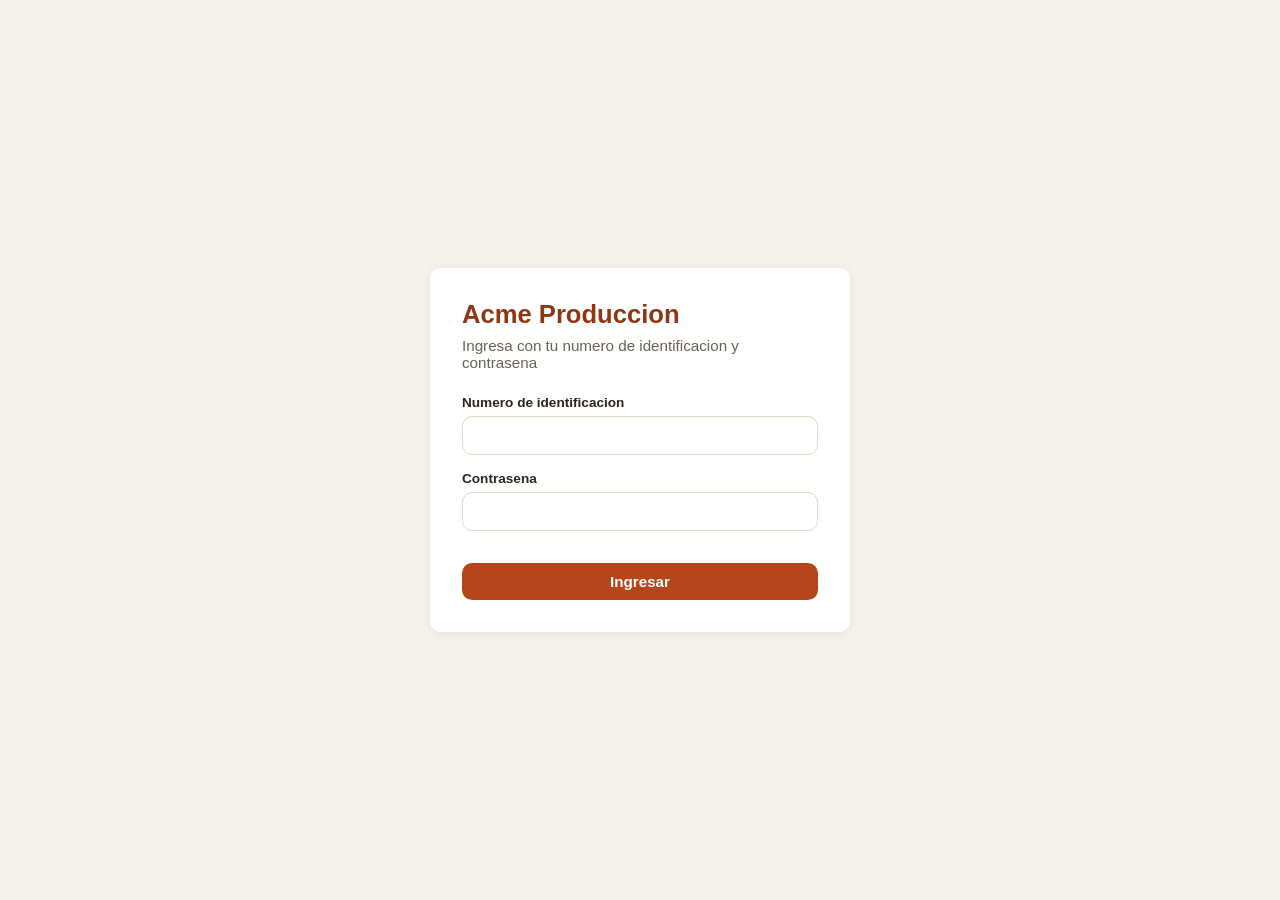
<file: index.html>
<!DOCTYPE html>
<html lang="es">
<head>
  <meta charset="UTF-8">
  <meta name="viewport" content="width=device-width, initial-scale=1.0">
  <title>Acme Produccion - Ingreso</title>
  <link rel="stylesheet" href="css/reset.css">
  <link rel="stylesheet" href="css/variables.css">
  <link rel="stylesheet" href="css/style.css">
</head>
<body>
  <div class="pantalla-auth">
    <div class="tarjeta-auth">
      <form id="formulario-login">
        <h1>Acme Produccion</h1>
        <p class="subtitulo">Ingresa con tu numero de identificacion y contrasena</p>
        <div class="campo">
          <label for="login-identificacion">Numero de identificacion</label>
          <input type="text" id="login-identificacion" required>
        </div>
        <div class="campo">
          <label for="login-password">Contrasena</label>
          <input type="password" id="login-password" required>
          <div class="error-campo" id="login-error"></div>
        </div>
        <button type="submit" class="boton boton-primario">Ingresar</button>
      </form>
    </div>
  </div>

  <app-toast></app-toast>

  <script src="js/storage.js"></script>
  <script src="js/crypto.js"></script>
  <script src="js/auth.js"></script>
  <script src="js/components/app-toast.js"></script>
  <script src="js/main-login.js"></script>
</body>
</html>
</file>
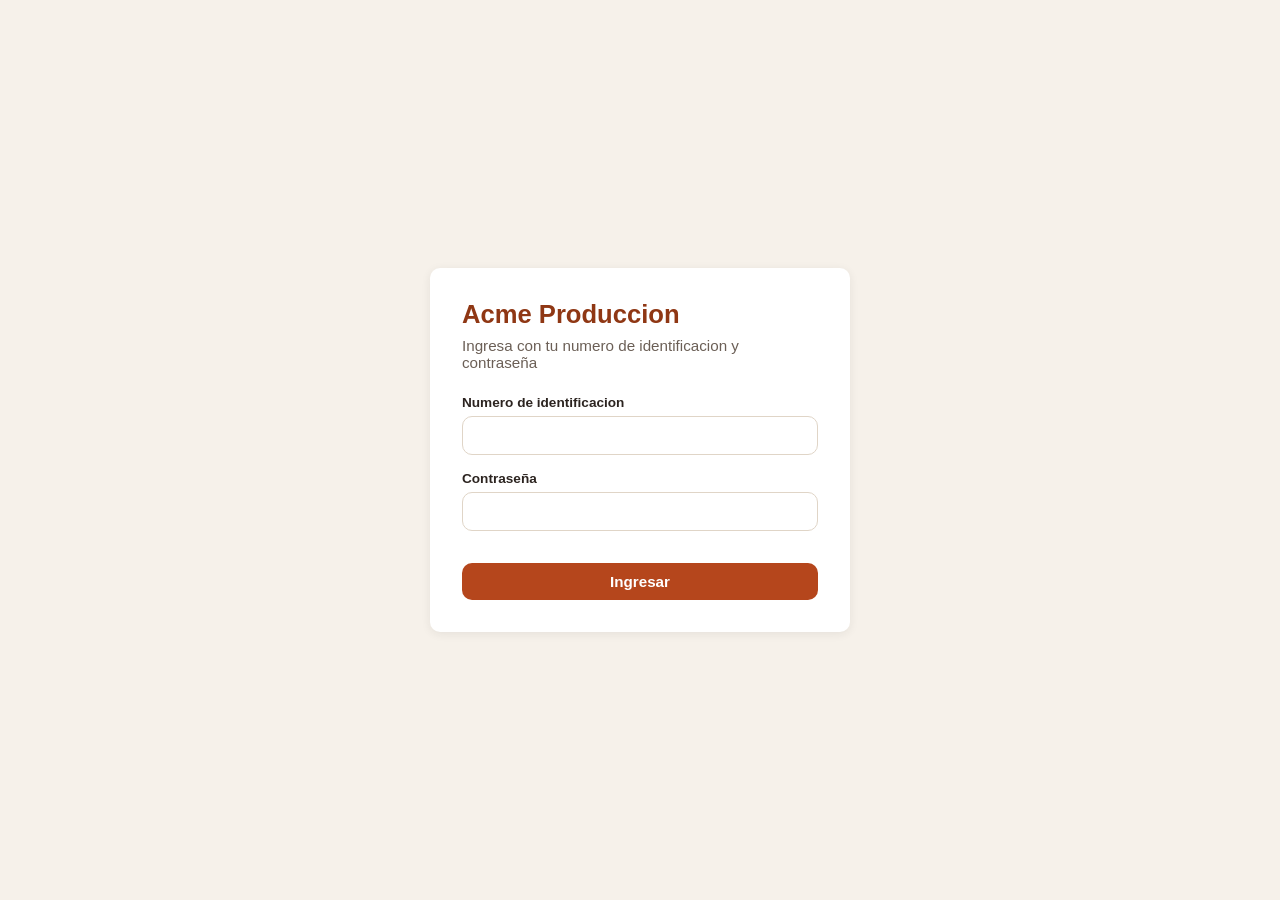
<file: PROYECTO-INVENTARIO/index.html>
<!DOCTYPE html>
<html lang="es">
<head>
  <meta charset="UTF-8">
  <meta name="viewport" content="width=device-width, initial-scale=1.0">
  <title>Acme Produccion - Ingreso</title>
  <link rel="stylesheet" href="css/reset.css">
  <link rel="stylesheet" href="css/variables.css">
  <link rel="stylesheet" href="css/style.css">
</head>
<body>
  <div class="pantalla-auth">
    <div class="tarjeta-auth">
      <form id="formulario-login">
        <h1>Acme Produccion</h1>
        <p class="subtitulo">Ingresa con tu numero de identificacion y contraseña</p>
        <div class="campo">
          <label for="login-identificacion">Numero de identificacion</label>
          <input type="text" id="login-identificacion" required>
        </div>
        <div class="campo">
          <label for="login-password">Contraseña</label>
          <input type="password" id="login-password" required>
          <div class="error-campo" id="login-error"></div>
        </div>
        <button type="submit" class="boton boton-primario">Ingresar</button>
      </form>
    </div>
  </div>

  <app-toast></app-toast>

  <script src="js/storage.js"></script>
  <script src="js/crypto.js"></script>
  <script src="js/auth.js"></script>
  <script src="js/components/app-toast.js"></script>
  <script src="js/main-login.js"></script>
</body>
</html>
</file>
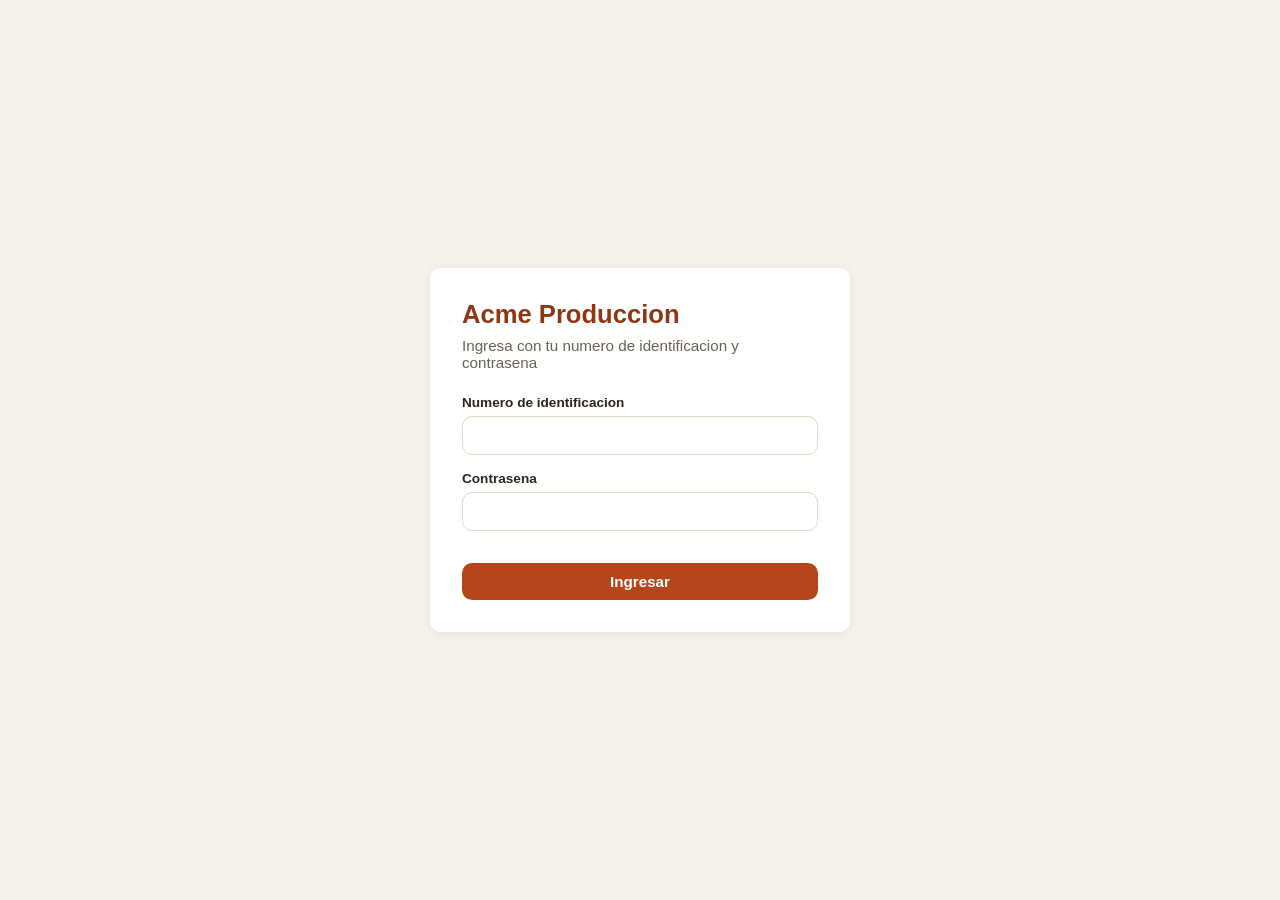
<file: app.html>
<!DOCTYPE html>
<html lang="es">
<head>
  <meta charset="UTF-8">
  <meta name="viewport" content="width=device-width, initial-scale=1.0">
  <title>Acme Produccion</title>
  <link rel="stylesheet" href="css/reset.css">
  <link rel="stylesheet" href="css/variables.css">
  <link rel="stylesheet" href="css/style.css">
</head>
<body>
  <div class="layout-app">
    <app-header id="header-app"></app-header>
    <main class="contenido-app" id="contenido-app"></main>
  </div>

  <app-toast></app-toast>

  <confirm-dialog id="dialogo-confirmar"></confirm-dialog>

  <app-modal id="modal-usuario">
    <div class="modal-caja">
      <div class="modal-encabezado">
        <h3 class="modal-titulo"></h3>
        <button type="button" class="modal-cerrar">&times;</button>
      </div>
      <form id="formulario-usuario">
        <input type="hidden" id="usuario-identificacion-original">
        <div class="formulario-grid">
          <div class="campo">
            <label for="usuario-identificacion">Numero de identificacion</label>
            <input type="text" id="usuario-identificacion" required>
          </div>
          <div class="campo">
            <label for="usuario-cargo">Cargo</label>
            <input type="text" id="usuario-cargo" required>
          </div>
          <div class="campo campo-ancho">
            <label for="usuario-nombre">Nombre completo</label>
            <input type="text" id="usuario-nombre" required>
          </div>
          <div class="campo">
            <label for="usuario-password">Contrasena</label>
            <input type="password" id="usuario-password" minlength="4">
          </div>
          <div class="campo">
            <label for="usuario-password-confirmar">Confirmar contrasena</label>
            <input type="password" id="usuario-password-confirmar" minlength="4">
          </div>
          <div class="campo campo-ancho error-campo" id="usuario-error"></div>
        </div>
        <div class="acciones-formulario">
          <button type="submit" class="boton boton-primario">Guardar</button>
        </div>
      </form>
    </div>
  </app-modal>

  <app-modal id="modal-producto">
    <div class="modal-caja">
      <div class="modal-encabezado">
        <h3 class="modal-titulo"></h3>
        <button type="button" class="modal-cerrar">&times;</button>
      </div>
      <form id="formulario-producto">
        <input type="hidden" id="producto-codigo-original">
        <div class="formulario-grid">
          <div class="campo">
            <label for="producto-codigo">Codigo</label>
            <input type="text" id="producto-codigo" required>
          </div>
          <div class="campo">
            <label for="producto-nombre">Nombre</label>
            <input type="text" id="producto-nombre" required>
          </div>
          <div class="campo campo-ancho">
            <label for="producto-proveedor">Proveedor</label>
            <input type="text" id="producto-proveedor" required>
          </div>
        </div>
        <div class="campo">
          <label>
            <input type="checkbox" id="producto-tiene-formula">
            Este producto se fabrica a partir de una formula
          </label>
        </div>
        <div id="seccion-formula" class="oculto">
          <label>Formula (materia prima requerida)</label>
          <div id="filas-formula"></div>
          <button type="button" id="agregar-fila-formula" class="boton boton-secundario">Agregar materia prima</button>
        </div>
        <div class="campo error-campo" id="producto-error"></div>
        <div class="acciones-formulario">
          <button type="submit" class="boton boton-primario">Guardar</button>
        </div>
      </form>
    </div>
  </app-modal>

  <app-modal id="modal-ingreso-stock">
    <div class="modal-caja">
      <div class="modal-encabezado">
        <h3 class="modal-titulo"></h3>
        <button type="button" class="modal-cerrar">&times;</button>
      </div>
      <form id="formulario-ingreso-stock">
        <div class="campo">
          <label for="ingreso-codigo">Codigo del producto</label>
          <select id="ingreso-codigo" required></select>
        </div>
        <div class="campo">
          <label for="ingreso-cantidad">Cantidad a ingresar</label>
          <input type="number" id="ingreso-cantidad" min="1" step="1" required>
        </div>
        <div class="campo error-campo" id="ingreso-error"></div>
        <div class="acciones-formulario">
          <button type="submit" class="boton boton-primario">Ingresar al inventario</button>
        </div>
      </form>
    </div>
  </app-modal>

  <app-modal id="modal-resumen-produccion">
    <div class="modal-caja">
      <div class="modal-encabezado">
        <h3 class="modal-titulo"></h3>
        <button type="button" class="modal-cerrar">&times;</button>
      </div>
      <div id="contenido-resumen-produccion"></div>
    </div>
  </app-modal>

  <script src="js/storage.js"></script>
  <script src="js/crypto.js"></script>
  <script src="js/auth.js"></script>
  <script src="js/components/app-toast.js"></script>
  <script src="js/components/confirm-dialog.js"></script>
  <script src="js/components/app-modal.js"></script>
  <script src="js/components/data-table.js"></script>
  <script src="js/components/app-header.js"></script>
  <script src="js/modules/usuarios.js"></script>
  <script src="js/modules/inventario.js"></script>
  <script src="js/modules/produccion.js"></script>
  <script src="js/modules/reporte.js"></script>
  <script src="js/main-app.js"></script>
</body>
</html>
</file>
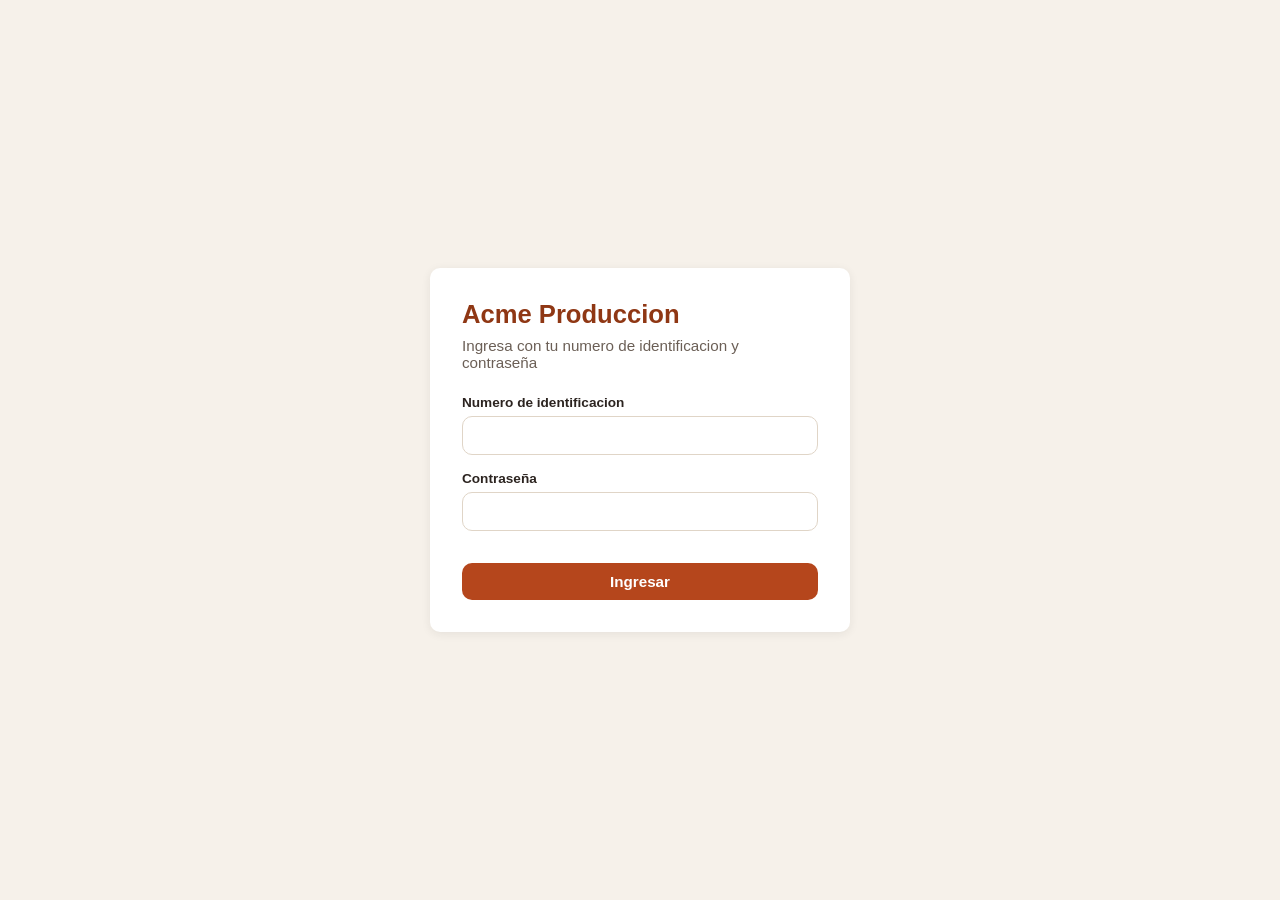
<file: PROYECTO-INVENTARIO/app.html>
<!DOCTYPE html>
<html lang="es">
<head>
  <meta charset="UTF-8">
  <meta name="viewport" content="width=device-width, initial-scale=1.0">
  <title>Acme Produccion</title>
  <link rel="stylesheet" href="css/reset.css">
  <link rel="stylesheet" href="css/variables.css">
  <link rel="stylesheet" href="css/style.css">
</head>
<body>
  <div class="layout-app">
    <app-header id="header-app"></app-header>
    <main class="contenido-app" id="contenido-app"></main>
  </div>

  <app-toast></app-toast>

  <confirm-dialog id="dialogo-confirmar"></confirm-dialog>

  <app-modal id="modal-usuario">
    <div class="modal-caja">
      <div class="modal-encabezado">
        <h3 class="modal-titulo"></h3>
        <button type="button" class="modal-cerrar">&times;</button>
      </div>
      <form id="formulario-usuario">
        <input type="hidden" id="usuario-identificacion-original">
        <div class="formulario-grid">
          <div class="campo">
            <label for="usuario-identificacion">Numero de identificacion</label>
            <input type="text" id="usuario-identificacion" required>
          </div>
          <div class="campo">
            <label for="usuario-cargo">Cargo</label>
            <input type="text" id="usuario-cargo" required>
          </div>
          <div class="campo campo-ancho">
            <label for="usuario-nombre">Nombre completo</label>
            <input type="text" id="usuario-nombre" required>
          </div>
          <div class="campo">
            <label for="usuario-password">Contraseña</label>
            <input type="password" id="usuario-password" minlength="4">
          </div>
          <div class="campo">
            <label for="usuario-password-confirmar">Confirmar contraseña</label>
            <input type="password" id="usuario-password-confirmar" minlength="4">
          </div>
          <div class="campo campo-ancho error-campo" id="usuario-error"></div>
        </div>
        <div class="acciones-formulario">
          <button type="submit" class="boton boton-primario">Guardar</button>
        </div>
      </form>
    </div>
  </app-modal>

  <app-modal id="modal-producto">
    <div class="modal-caja">
      <div class="modal-encabezado">
        <h3 class="modal-titulo"></h3>
        <button type="button" class="modal-cerrar">&times;</button>
      </div>
      <form id="formulario-producto">
        <input type="hidden" id="producto-codigo-original">
        <div class="formulario-grid">
          <div class="campo">
            <label for="producto-codigo">Codigo</label>
            <input type="text" id="producto-codigo" required>
          </div>
          <div class="campo">
            <label for="producto-nombre">Nombre</label>
            <input type="text" id="producto-nombre" required>
          </div>
          <div class="campo campo-ancho">
            <label for="producto-proveedor">Proveedor</label>
            <input type="text" id="producto-proveedor" required>
          </div>
        </div>
        <div class="campo">
          <label>
            <input type="checkbox" id="producto-tiene-formula">
            Este producto se fabrica a partir de una formula
          </label>
        </div>
        <div id="seccion-formula" class="oculto">
          <label>Formula (materia prima requerida)</label>
          <div id="filas-formula"></div>
          <button type="button" id="agregar-fila-formula" class="boton boton-secundario">Agregar materia prima</button>
        </div>
        <div class="campo error-campo" id="producto-error"></div>
        <div class="acciones-formulario">
          <button type="submit" class="boton boton-primario">Guardar</button>
        </div>
      </form>
    </div>
  </app-modal>

  <app-modal id="modal-ingreso-stock">
    <div class="modal-caja">
      <div class="modal-encabezado">
        <h3 class="modal-titulo"></h3>
        <button type="button" class="modal-cerrar">&times;</button>
      </div>
      <form id="formulario-ingreso-stock">
        <div class="campo">
          <label for="ingreso-codigo">Codigo del producto</label>
          <select id="ingreso-codigo" required></select>
        </div>
        <div class="campo">
          <label for="ingreso-cantidad">Cantidad a ingresar</label>
          <input type="number" id="ingreso-cantidad" min="1" step="1" required>
        </div>
        <div class="campo error-campo" id="ingreso-error"></div>
        <div class="acciones-formulario">
          <button type="submit" class="boton boton-primario">Ingresar al inventario</button>
        </div>
      </form>
    </div>
  </app-modal>

  <app-modal id="modal-resumen-produccion">
    <div class="modal-caja">
      <div class="modal-encabezado">
        <h3 class="modal-titulo"></h3>
        <button type="button" class="modal-cerrar">&times;</button>
      </div>
      <div id="contenido-resumen-produccion"></div>
    </div>
  </app-modal>

  <script src="js/storage.js"></script>
  <script src="js/crypto.js"></script>
  <script src="js/auth.js"></script>
  <script src="js/components/app-toast.js"></script>
  <script src="js/components/confirm-dialog.js"></script>
  <script src="js/components/app-modal.js"></script>
  <script src="js/components/data-table.js"></script>
  <script src="js/components/app-header.js"></script>
  <script src="js/modules/usuarios.js"></script>
  <script src="js/modules/inventario.js"></script>
  <script src="js/modules/produccion.js"></script>
  <script src="js/main-app.js"></script>
</body>
</html>
</file>
<file: css/variables.css>
:root {
  --color-primario: #b5461c;
  --color-primario-oscuro: #8f3714;
  --color-secundario: #2f6b4f;
  --color-fondo: #f6f1ea;
  --color-superficie: #ffffff;
  --color-texto: #2c2420;
  --color-texto-suave: #6b5f56;
  --color-borde: #e0d5c7;
  --color-peligro: #b3261e;
  --color-exito: #2f6b4f;
  --radio: 10px;
  --sombra: 0 2px 10px rgba(44, 36, 32, 0.08);
  --espacio-1: 8px;
  --espacio-2: 16px;
  --espacio-3: 24px;
  --espacio-4: 32px;
}
</file>
<file: css/style.css>
.pantalla-auth {
  min-height: 100vh;
  display: flex;
  align-items: center;
  justify-content: center;
  padding: var(--espacio-2);
}

.tarjeta-auth {
  background-color: var(--color-superficie);
  border-radius: var(--radio);
  box-shadow: var(--sombra);
  padding: var(--espacio-4);
  width: 100%;
  max-width: 420px;
}

.tarjeta-auth h1 {
  font-size: 1.6rem;
  color: var(--color-primario-oscuro);
  margin-bottom: var(--espacio-1);
}

.tarjeta-auth .subtitulo {
  color: var(--color-texto-suave);
  margin-bottom: var(--espacio-3);
  font-size: 0.95rem;
}

.campo {
  margin-bottom: var(--espacio-2);
}

.campo label {
  display: block;
  font-size: 0.85rem;
  font-weight: 600;
  margin-bottom: 6px;
}

.campo input,
.campo select {
  width: 100%;
  padding: 10px 12px;
  border: 1px solid var(--color-borde);
  border-radius: var(--radio);
  font-size: 0.95rem;
}

.campo input:focus,
.campo select:focus {
  outline: 2px solid var(--color-primario);
  outline-offset: 1px;
}

.campo .error-campo {
  color: var(--color-peligro);
  font-size: 0.8rem;
  margin-top: 4px;
  min-height: 1em;
}

.boton {
  display: inline-flex;
  align-items: center;
  justify-content: center;
  padding: 10px 20px;
  border-radius: var(--radio);
  font-size: 0.95rem;
  font-weight: 600;
}

.boton-primario {
  background-color: var(--color-primario);
  color: #fff;
  width: 100%;
}

.boton-primario:hover {
  background-color: var(--color-primario-oscuro);
}

.boton-secundario {
  background-color: transparent;
  color: var(--color-primario);
  border: 1px solid var(--color-primario);
}

.boton-peligro {
  background-color: var(--color-peligro);
  color: #fff;
}

.boton-texto {
  background: none;
  color: var(--color-primario);
  padding: 4px 8px;
}

.enlace-cambio {
  text-align: center;
  margin-top: var(--espacio-3);
  font-size: 0.9rem;
  color: var(--color-texto-suave);
}

.enlace-cambio button {
  background: none;
  color: var(--color-primario);
  font-weight: 600;
}

.oculto {
  display: none !important;
}

.layout-app {
  min-height: 100vh;
  display: flex;
  flex-direction: column;
}

.encabezado-app {
  background-color: var(--color-superficie);
  box-shadow: var(--sombra);
  padding: var(--espacio-2) var(--espacio-3);
  display: flex;
  align-items: center;
  justify-content: space-between;
  gap: var(--espacio-2);
  flex-wrap: wrap;
}

.marca-app {
  display: flex;
  flex-direction: column;
  line-height: 1.2;
}

.logo-app {
  font-weight: 700;
  font-size: 1.2rem;
  color: var(--color-primario-oscuro);
}

.planta-app {
  font-size: 0.75rem;
  color: var(--color-texto-suave);
}

.nav-app {
  display: flex;
  gap: 4px;
  background-color: var(--color-fondo);
  padding: 4px;
  border-radius: var(--radio);
}

.nav-app button {
  background: none;
  padding: 8px 16px;
  border-radius: 8px;
  font-size: 0.9rem;
  color: var(--color-texto-suave);
}

.nav-app button.activo {
  background-color: var(--color-primario);
  color: #fff;
}

.usuario-app {
  display: flex;
  align-items: center;
  gap: var(--espacio-2);
}

.datos-usuario {
  display: flex;
  flex-direction: column;
  text-align: right;
  line-height: 1.2;
}

.nombre-usuario {
  font-weight: 600;
  font-size: 0.9rem;
}

.cargo-usuario {
  font-size: 0.75rem;
  color: var(--color-texto-suave);
}

.usuario-app .boton-salir {
  background-color: transparent;
  border: 1px solid var(--color-borde);
  padding: 8px 14px;
  border-radius: var(--radio);
  font-size: 0.85rem;
}

.contenido-app {
  flex: 1;
  padding: var(--espacio-3);
  max-width: 1100px;
  width: 100%;
  margin: 0 auto;
}

.encabezado-seccion {
  display: flex;
  align-items: center;
  justify-content: space-between;
  gap: var(--espacio-2);
  flex-wrap: wrap;
  margin-bottom: var(--espacio-3);
}

.encabezado-seccion h2 {
  color: var(--color-primario-oscuro);
  font-size: 1.4rem;
}

.barra-herramientas {
  display: flex;
  gap: var(--espacio-2);
  align-items: center;
  flex-wrap: wrap;
  margin-bottom: var(--espacio-2);
}

.buscador {
  flex: 1;
  min-width: 220px;
  padding: 10px 12px;
  border: 1px solid var(--color-borde);
  border-radius: var(--radio);
}

.tarjeta {
  background-color: var(--color-superficie);
  border-radius: var(--radio);
  box-shadow: var(--sombra);
  padding: var(--espacio-3);
  margin-bottom: var(--espacio-3);
}

.formulario-grid {
  display: grid;
  grid-template-columns: repeat(2, 1fr);
  gap: var(--espacio-2);
}

.formulario-grid .campo-ancho {
  grid-column: 1 / -1;
}

.fila-receta {
  display: grid;
  grid-template-columns: 2fr 1fr auto;
  gap: var(--espacio-1);
  align-items: end;
  margin-bottom: var(--espacio-1);
}

.acciones-formulario {
  display: flex;
  gap: var(--espacio-2);
  justify-content: flex-end;
  margin-top: var(--espacio-3);
}

.tabla-contenedor {
  overflow-x: auto;
}

table {
  width: 100%;
  border-collapse: collapse;
  font-size: 0.9rem;
}

thead {
  background-color: var(--color-fondo);
}

th, td {
  text-align: left;
  padding: 10px 12px;
  border-bottom: 1px solid var(--color-borde);
  white-space: nowrap;
}

tbody tr:hover {
  background-color: var(--color-fondo);
}

.acciones-fila {
  display: flex;
  gap: 6px;
}

.acciones-fila button {
  padding: 6px 10px;
  border-radius: 6px;
  font-size: 0.8rem;
}

.mensaje-vacio {
  padding: var(--espacio-3);
  text-align: center;
  color: var(--color-texto-suave);
}

.etiqueta-formula {
  display: inline-block;
  padding: 2px 8px;
  border-radius: 20px;
  font-size: 0.75rem;
  background-color: var(--color-secundario);
  color: #fff;
}

.resumen-produccion {
  border: 1px solid var(--color-borde);
  border-radius: var(--radio);
  padding: var(--espacio-2);
  margin-bottom: var(--espacio-2);
}

.resumen-produccion h4 {
  color: var(--color-primario-oscuro);
  margin-bottom: 8px;
}

.resumen-produccion ul {
  margin-left: var(--espacio-2);
}

.resumen-produccion li {
  list-style: disc;
  font-size: 0.9rem;
  color: var(--color-texto-suave);
}

@media (max-width: 640px) {
  .formulario-grid {
    grid-template-columns: 1fr;
  }

  .fila-receta {
    grid-template-columns: 1fr;
  }

  .encabezado-seccion {
    flex-direction: column;
    align-items: flex-start;
  }
}

app-modal {
  position: fixed;
  inset: 0;
  background-color: rgba(44, 36, 32, 0.5);
  display: none;
  align-items: center;
  justify-content: center;
  padding: var(--espacio-2);
  z-index: 1050;
}

app-modal.visible {
  display: flex;
}

app-modal .modal-caja {
  background-color: var(--color-superficie);
  border-radius: var(--radio);
  padding: var(--espacio-3);
  width: 100%;
  max-width: 520px;
  max-height: 90vh;
  overflow-y: auto;
  box-shadow: var(--sombra);
}

app-modal .modal-encabezado {
  display: flex;
  align-items: center;
  justify-content: space-between;
  margin-bottom: var(--espacio-2);
}

app-modal .modal-titulo {
  color: var(--color-primario-oscuro);
  font-size: 1.2rem;
}

app-modal .modal-cerrar {
  background: none;
  font-size: 1.4rem;
  color: var(--color-texto-suave);
  line-height: 1;
}

confirm-dialog {
  position: fixed;
  inset: 0;
  background-color: rgba(44, 36, 32, 0.5);
  display: none;
  align-items: center;
  justify-content: center;
  padding: var(--espacio-2);
  z-index: 1100;
}

confirm-dialog.visible {
  display: flex;
}

confirm-dialog .confirm-caja {
  background-color: var(--color-superficie);
  border-radius: var(--radio);
  padding: var(--espacio-3);
  width: 100%;
  max-width: 360px;
  box-shadow: var(--sombra);
}

confirm-dialog .confirm-mensaje {
  margin-bottom: var(--espacio-3);
}

confirm-dialog .confirm-acciones {
  display: flex;
  justify-content: flex-end;
  gap: var(--espacio-1);
}

app-toast {
  position: fixed;
  bottom: 24px;
  right: 24px;
  z-index: 1200;
  display: flex;
  flex-direction: column;
  gap: 8px;
}

app-toast .toast {
  padding: 12px 18px;
  border-radius: var(--radio);
  color: #fff;
  font-size: 0.9rem;
  box-shadow: var(--sombra);
}

app-toast .toast.exito {
  background-color: var(--color-exito);
}

app-toast .toast.error {
  background-color: var(--color-peligro);
}
</file>
<file: PROYECTO-INVENTARIO/css/variables.css>
:root {
  --color-primario: #b5461c;
  --color-primario-oscuro: #8f3714;
  --color-secundario: #2f6b4f;
  --color-fondo: #f6f1ea;
  --color-superficie: #ffffff;
  --color-texto: #2c2420;
  --color-texto-suave: #6b5f56;
  --color-borde: #e0d5c7;
  --color-peligro: #b3261e;
  --color-exito: #2f6b4f;
  --radio: 10px;
  --sombra: 0 2px 10px rgba(44, 36, 32, 0.08);
  --espacio-1: 8px;
  --espacio-2: 16px;
  --espacio-3: 24px;
  --espacio-4: 32px;
}
</file>
<file: PROYECTO-INVENTARIO/css/style.css>
.pantalla-auth {
  min-height: 100vh;
  display: flex;
  align-items: center;
  justify-content: center;
  padding: var(--espacio-2);
}

.tarjeta-auth {
  background-color: var(--color-superficie);
  border-radius: var(--radio);
  box-shadow: var(--sombra);
  padding: var(--espacio-4);
  width: 100%;
  max-width: 420px;
}

.tarjeta-auth h1 {
  font-size: 1.6rem;
  color: var(--color-primario-oscuro);
  margin-bottom: var(--espacio-1);
}

.tarjeta-auth .subtitulo {
  color: var(--color-texto-suave);
  margin-bottom: var(--espacio-3);
  font-size: 0.95rem;
}

.campo {
  margin-bottom: var(--espacio-2);
}

.campo label {
  display: block;
  font-size: 0.85rem;
  font-weight: 600;
  margin-bottom: 6px;
}

.campo input,
.campo select {
  width: 100%;
  padding: 10px 12px;
  border: 1px solid var(--color-borde);
  border-radius: var(--radio);
  font-size: 0.95rem;
}

.campo input:focus,
.campo select:focus {
  outline: 2px solid var(--color-primario);
  outline-offset: 1px;
}

.campo .error-campo {
  color: var(--color-peligro);
  font-size: 0.8rem;
  margin-top: 4px;
  min-height: 1em;
}

.boton {
  display: inline-flex;
  align-items: center;
  justify-content: center;
  padding: 10px 20px;
  border-radius: var(--radio);
  font-size: 0.95rem;
  font-weight: 600;
}

.boton-primario {
  background-color: var(--color-primario);
  color: #fff;
  width: 100%;
}

.boton-primario:hover {
  background-color: var(--color-primario-oscuro);
}

.boton-secundario {
  background-color: transparent;
  color: var(--color-primario);
  border: 1px solid var(--color-primario);
}

.boton-peligro {
  background-color: var(--color-peligro);
  color: #fff;
}

.boton-texto {
  background: none;
  color: var(--color-primario);
  padding: 4px 8px;
}

.enlace-cambio {
  text-align: center;
  margin-top: var(--espacio-3);
  font-size: 0.9rem;
  color: var(--color-texto-suave);
}

.enlace-cambio button {
  background: none;
  color: var(--color-primario);
  font-weight: 600;
}

.oculto {
  display: none !important;
}

.layout-app {
  min-height: 100vh;
  display: flex;
  flex-direction: column;
}

.encabezado-app {
  background-color: var(--color-superficie);
  box-shadow: var(--sombra);
  padding: var(--espacio-2) var(--espacio-3);
  display: flex;
  align-items: center;
  justify-content: space-between;
  gap: var(--espacio-2);
  flex-wrap: wrap;
}

.marca-app {
  display: flex;
  flex-direction: column;
  line-height: 1.2;
}

.logo-app {
  font-weight: 700;
  font-size: 1.2rem;
  color: var(--color-primario-oscuro);
}

.planta-app {
  font-size: 0.75rem;
  color: var(--color-texto-suave);
}

.nav-app {
  display: flex;
  gap: 4px;
  background-color: var(--color-fondo);
  padding: 4px;
  border-radius: var(--radio);
}

.nav-app button {
  background: none;
  padding: 8px 16px;
  border-radius: 8px;
  font-size: 0.9rem;
  color: var(--color-texto-suave);
}

.nav-app button.activo {
  background-color: var(--color-primario);
  color: #fff;
}

.usuario-app {
  display: flex;
  align-items: center;
  gap: var(--espacio-2);
}

.datos-usuario {
  display: flex;
  flex-direction: column;
  text-align: right;
  line-height: 1.2;
}

.nombre-usuario {
  font-weight: 600;
  font-size: 0.9rem;
}

.cargo-usuario {
  font-size: 0.75rem;
  color: var(--color-texto-suave);
}

.usuario-app .boton-salir {
  background-color: transparent;
  border: 1px solid var(--color-borde);
  padding: 8px 14px;
  border-radius: var(--radio);
  font-size: 0.85rem;
}

.contenido-app {
  flex: 1;
  padding: var(--espacio-3);
  max-width: 1100px;
  width: 100%;
  margin: 0 auto;
}

.encabezado-seccion {
  display: flex;
  align-items: center;
  justify-content: space-between;
  gap: var(--espacio-2);
  flex-wrap: wrap;
  margin-bottom: var(--espacio-3);
}

.encabezado-seccion h2 {
  color: var(--color-primario-oscuro);
  font-size: 1.4rem;
}

.barra-herramientas {
  display: flex;
  gap: var(--espacio-2);
  align-items: center;
  flex-wrap: wrap;
  margin-bottom: var(--espacio-2);
}

.buscador {
  flex: 1;
  min-width: 220px;
  padding: 10px 12px;
  border: 1px solid var(--color-borde);
  border-radius: var(--radio);
}

.tarjeta {
  background-color: var(--color-superficie);
  border-radius: var(--radio);
  box-shadow: var(--sombra);
  padding: var(--espacio-3);
  margin-bottom: var(--espacio-3);
}

.formulario-grid {
  display: grid;
  grid-template-columns: repeat(2, 1fr);
  gap: var(--espacio-2);
}

.formulario-grid .campo-ancho {
  grid-column: 1 / -1;
}

.fila-receta {
  display: grid;
  grid-template-columns: 2fr 1fr auto;
  gap: var(--espacio-1);
  align-items: end;
  margin-bottom: var(--espacio-1);
}

.acciones-formulario {
  display: flex;
  gap: var(--espacio-2);
  justify-content: flex-end;
  margin-top: var(--espacio-3);
}

.tabla-contenedor {
  overflow-x: auto;
}

table {
  width: 100%;
  border-collapse: collapse;
  font-size: 0.9rem;
}

thead {
  background-color: var(--color-fondo);
}

th, td {
  text-align: left;
  padding: 10px 12px;
  border-bottom: 1px solid var(--color-borde);
  white-space: nowrap;
}

tbody tr:hover {
  background-color: var(--color-fondo);
}

.acciones-fila {
  display: flex;
  gap: 6px;
}

.acciones-fila button {
  padding: 6px 10px;
  border-radius: 6px;
  font-size: 0.8rem;
}

.mensaje-vacio {
  padding: var(--espacio-3);
  text-align: center;
  color: var(--color-texto-suave);
}

.etiqueta-formula {
  display: inline-block;
  padding: 2px 8px;
  border-radius: 20px;
  font-size: 0.75rem;
  background-color: var(--color-secundario);
  color: #fff;
}

.resumen-produccion {
  border: 1px solid var(--color-borde);
  border-radius: var(--radio);
  padding: var(--espacio-2);
  margin-bottom: var(--espacio-2);
}

.resumen-produccion h4 {
  color: var(--color-primario-oscuro);
  margin-bottom: 8px;
}

.resumen-produccion ul {
  margin-left: var(--espacio-2);
}

.resumen-produccion li {
  list-style: disc;
  font-size: 0.9rem;
  color: var(--color-texto-suave);
}

@media (max-width: 640px) {
  .formulario-grid {
    grid-template-columns: 1fr;
  }

  .fila-receta {
    grid-template-columns: 1fr;
  }

  .encabezado-seccion {
    flex-direction: column;
    align-items: flex-start;
  }
}

app-modal {
  position: fixed;
  inset: 0;
  background-color: rgba(44, 36, 32, 0.5);
  display: none;
  align-items: center;
  justify-content: center;
  padding: var(--espacio-2);
  z-index: 1050;
}

app-modal.visible {
  display: flex;
}

app-modal .modal-caja {
  background-color: var(--color-superficie);
  border-radius: var(--radio);
  padding: var(--espacio-3);
  width: 100%;
  max-width: 520px;
  max-height: 90vh;
  overflow-y: auto;
  box-shadow: var(--sombra);
}

app-modal .modal-encabezado {
  display: flex;
  align-items: center;
  justify-content: space-between;
  margin-bottom: var(--espacio-2);
}

app-modal .modal-titulo {
  color: var(--color-primario-oscuro);
  font-size: 1.2rem;
}

app-modal .modal-cerrar {
  background: none;
  font-size: 1.4rem;
  color: var(--color-texto-suave);
  line-height: 1;
}

confirm-dialog {
  position: fixed;
  inset: 0;
  background-color: rgba(44, 36, 32, 0.5);
  display: none;
  align-items: center;
  justify-content: center;
  padding: var(--espacio-2);
  z-index: 1100;
}

confirm-dialog.visible {
  display: flex;
}

confirm-dialog .confirm-caja {
  background-color: var(--color-superficie);
  border-radius: var(--radio);
  padding: var(--espacio-3);
  width: 100%;
  max-width: 360px;
  box-shadow: var(--sombra);
}

confirm-dialog .confirm-mensaje {
  margin-bottom: var(--espacio-3);
}

confirm-dialog .confirm-acciones {
  display: flex;
  justify-content: flex-end;
  gap: var(--espacio-1);
}

app-toast {
  position: fixed;
  bottom: 24px;
  right: 24px;
  z-index: 1200;
  display: flex;
  flex-direction: column;
  gap: 8px;
}

app-toast .toast {
  padding: 12px 18px;
  border-radius: var(--radio);
  color: #fff;
  font-size: 0.9rem;
  box-shadow: var(--sombra);
}

app-toast .toast.exito {
  background-color: var(--color-exito);
}

app-toast .toast.error {
  background-color: var(--color-peligro);
}
</file>
